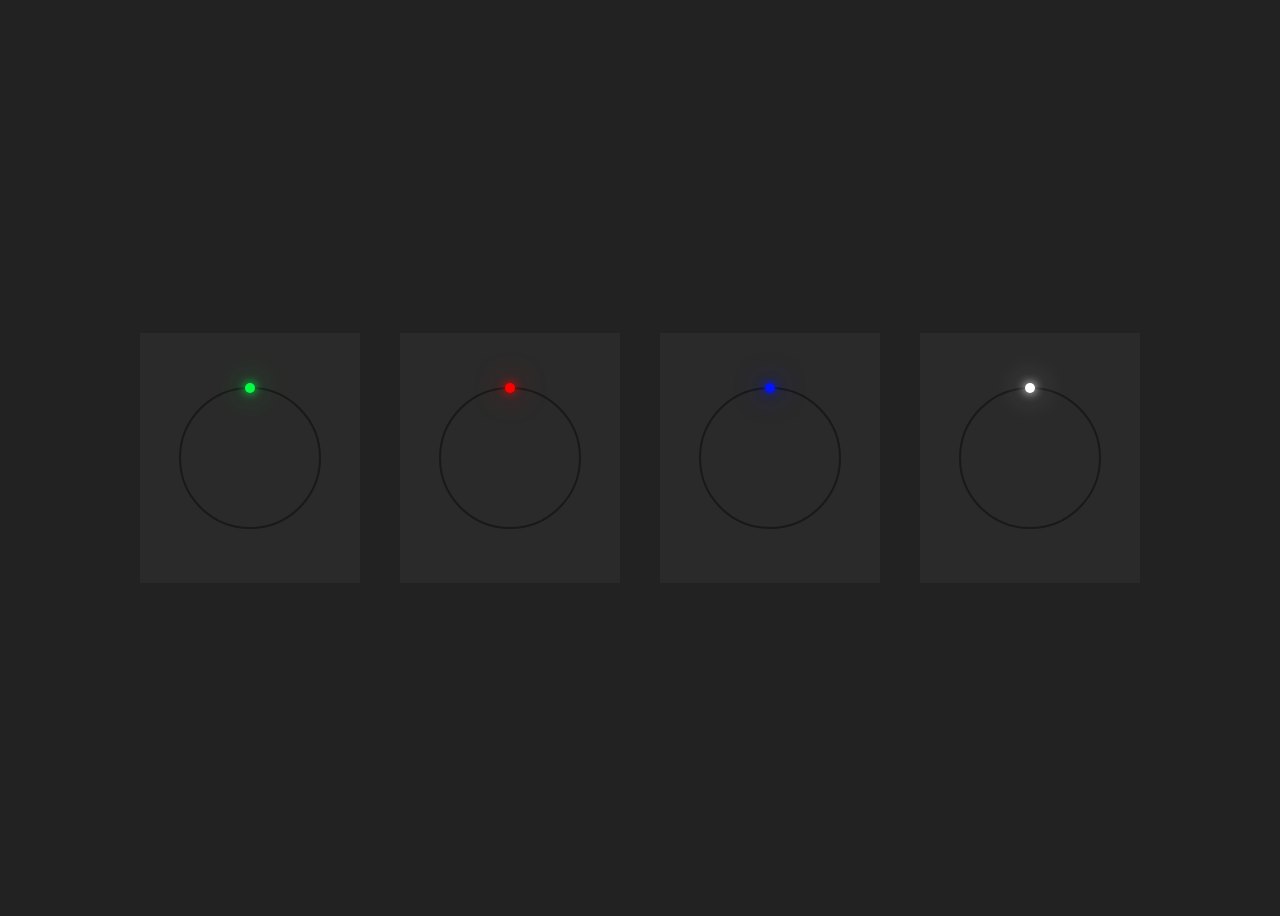
<file: HTML_CSS_Study/mkweb1/index.html>
<!-- https://www.youtube.com/watch?v=V_G1WzPjb4o&ab_channel=OnlineTutorials  -->
<!DOCTYPE html>
<html lang="en">
    
    <head>
        <meta charset="UTF-8">
        <title>Animated Circular Progress | CSS Only</title>
        <link rel="stylesheet" href="style.css">
    </head>
    <body>
        <div class="container">
            <div class="card">
                <div class="percent" style="--clr:#04fc43;--num:85;">
                    <div class="dot"></div>
                    <svg>
                        <circle cx="70" cy="70" r="70"></circle>
                        <circle cx="70" cy="70" r="70"></circle>
                    </svg>
                    <div class="number">
                        <h2>85<span>%</span></h2>
                        <p>Html</p>
                    </div>
                </div>
            </div>
            <div class="card">
                <div class="percent" style="--clr:#f00;--num:95;">
                    <div class="dot"></div>
                    <svg>
                        <circle cx="70" cy="70" r="70"></circle>
                        <circle cx="70" cy="70" r="70"></circle>
                    </svg>
                    <div class="number">
                        <h2>95<span>%</span></h2>
                        <p>Html</p>
                    </div>
                </div>
            </div>
            <div class="card">
                <div class="percent" style="--clr:#0415fc;--num:25;">
                    <div class="dot"></div>
                    <svg>
                        <circle cx="70" cy="70" r="70"></circle>
                        <circle cx="70" cy="70" r="70"></circle>
                    </svg>
                    <div class="number">
                        <h2>25<span>%</span></h2>
                        <p>Html</p>
                    </div>
                </div>
            </div>
            <div class="card">
                <div class="percent" style="--clr:#fff;--num:60;">
                    <div class="dot"></div>
                    <svg>
                        <circle cx="70" cy="70" r="70"></circle>
                        <circle cx="70" cy="70" r="70"></circle>
                    </svg>
                    <div class="number">
                        <h2>60<span>%</span></h2>
                        <p>Html</p>
                    </div>
                </div>
            </div>
        </div>
    </body>
</html>
</file>
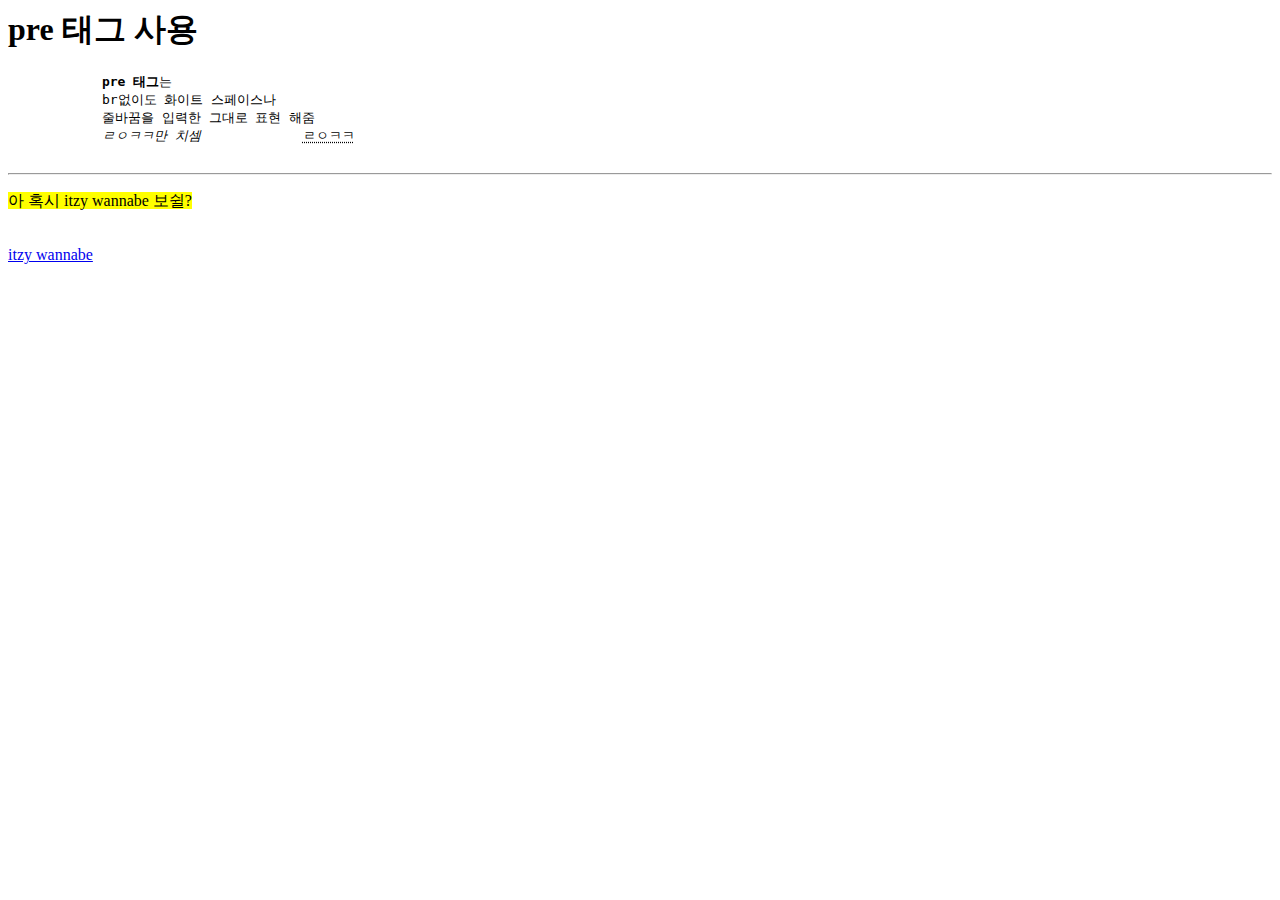
<file: HTML_CSS_Study/study1.html>
<html>
    <head>
        <meta charset="utf-8">
    </head>
    <body>
        <h1>pre 태그 사용</h1>
        <pre>
            <strong>pre 태그</strong>는
            br없이도 화이트 스페이스나
            줄바꿈을 입력한 그대로 표현 해줌
            <em>ㄹㅇㅋㅋ만 치셈</em>             <abbr title="This is korea meam">ㄹㅇㅋㅋ</abbr>
        </pre>
        <hr>
        <p><mark>아 혹시 itzy wannabe 보쉴?</mark></p>
        <br>
        <a href="https://www.youtube.com/watch?v=Vp9I_m6znMM&ab_channel=STUDIOCHOOM%5B%EC%8A%A4%ED%8A%9C%EB%94%94%EC%98%A4%EC%B6%A4%5D">itzy wannabe</a>
    </body>
</html>
</file>
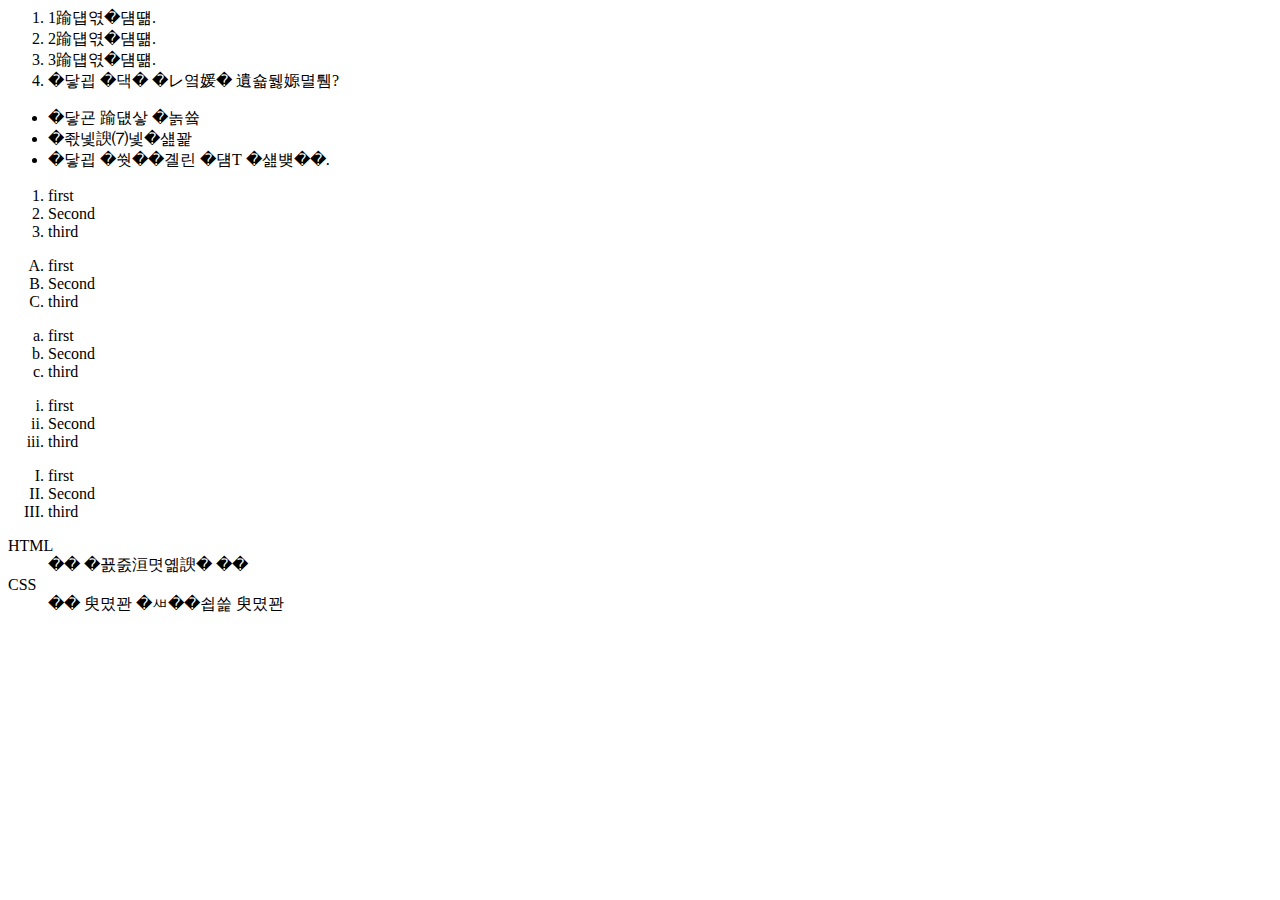
<file: HTML_CSS_Study/study2.html>
<html>
    <head>
        <meta charset="euc-kr">
    </head>
    <body>
        <ol>
            <li>1번입니다.</li>
            <li>2번입니다.</li>
            <li>3번입니다.</li>
            <li>이거 어케 숫자가 붙는걸까?</li>
        </ol>
        <ul>
            <li>이건 번호 없음</li>
            <li>신통방통하네</li>
            <li>이거 한글쓰기 너무 힘들다.</li>
        </ul>
    <ol type="1">
        <li>first</li>
        <li>Second</li>
        <li>third</li>
    </ol>
    <ol type="A">
        <li>first</li>
        <li>Second</li>
        <li>third</li>
    </ol>
    <ol type="a">
        <li>first</li>
        <li>Second</li>
        <li>third</li>
    </ol>
    <ol type="i">
        <li>first</li>
        <li>Second</li>
        <li>third</li>
    </ol>
    <ol type="I">
        <li>first</li>
        <li>Second</li>
        <li>third</li>
    </ol>
    <dl>
        <dt>HTML</dt>
        <dd>
            웹 프로그래밍 용
        </dd>
        <dt>CSS</dt>
        <dd>
            웹 문서 스타일의 문서
        </dd>
    </dl>
    </body>
</html>
</file>
<file: HTML_CSS_Study/mkweb1/style.css>
/*@import url('https://fonts.googleapis.com/css?family=Roboto:300,400,500,700,900&display=swap');

{
    margin: 0;
    padding: 0;
    box-sizing: border-box;
    font-family: 'Roboto', sans-serif;
}
*/
body{
    display: flex;
    justify-content: center;
    align-items: center;
    min-height: 100vh;
    background: #222;
}
.container{
    position: relative;
    display: flex;
    justify-content: center;
    align-items: center;
    flex-wrap: wrap;
    gap: 40px;
}
.container .card{
    position: relative;
    width: 220px;
    height: 250px;
    background: #2a2a2a;
    display: flex;
    justify-content: center;
    align-items: center;
}
.container .card .percent{
    position: relative;
    width: 150px;
    height: 150px;
}
.container .card .percent svg{
    position: relative;
    width: 150px;
    height: 150px;
    transform: rotate(270deg);
}
.container .card .percent svg circle{
    width: 100%;
    height: 100%;
    fill: transparent;
    stroke-width: 2;
    stroke: #191919;
    transform: translate(5px,5px);
}
.container .card .percent svg circle:nth-child(2){
    stroke: var(--clr);
    stroke-dasharray: 440;
    stroke-dashoffset: calc(440 - (440 * var(--num)) / 100);
    /*calc(440 - (440 * var(--num)) / 100) FireFox는 현재 호환하지 않는 기능이다.
      https://developer.mozilla.org/ko/docs/Web/CSS/calc  */
    opacity: 0;
    animation: fadeIn 1s linear forwards;
    animation-delay: 2.5s;
}
@keyframes fadeIn{
    0%
    {
        opacity: 0;
    }
    100%
    {
        opacity: 1;
    }
}
.dot{
    position: absolute;
    inset: 5px;
    z-index: 10;
    /*360deg/100=3.6*/
    animation: animateDot 2s linear forwards;
}
@keyframes animateDot{
    0%
    {
        transform: rotate(0deg);
    }
    100%
    {
        transform: rotate(calc(3.6deg * var(--num)));
    }
}
.dot::before{
    content: '';
    position: absolute;
    top: -5px;
    left: 50%;
    transform: translateX(-50%);
    width: 10px;
    height: 10px;
    /*원의 가르키는 점을 만듬*/
    border-radius: 50%;
    background: var(--clr);

    box-shadow: 0 0 10px var(--clr),
    0 0 30px var(--clr);
}
.number{
    position: absolute;
    inset: 0;
    display: flex;
    justify-content: center;
    align-items: center;
    flex-direction: column;
    opacity: 0;
    animation: fadeIn 1s linear forwards;
    animation-delay: 2.5s;
}
.number h2{
    display: flex;
    justify-content: center;
    align-items: center;
    color: #fff;
    font-weight: 700;
    font-size: 2.5em;
}
.number h2 span{
    font-weight: 300;
    color: #fff;
    font-size: 0.5em;
}
.number p{
    font-weight: 300;
    font-size: 0.75em;
    left: 30px;
    letter-spacing: 2px;
    text-transform: uppercase;
    color: #fff;
}
</file>
